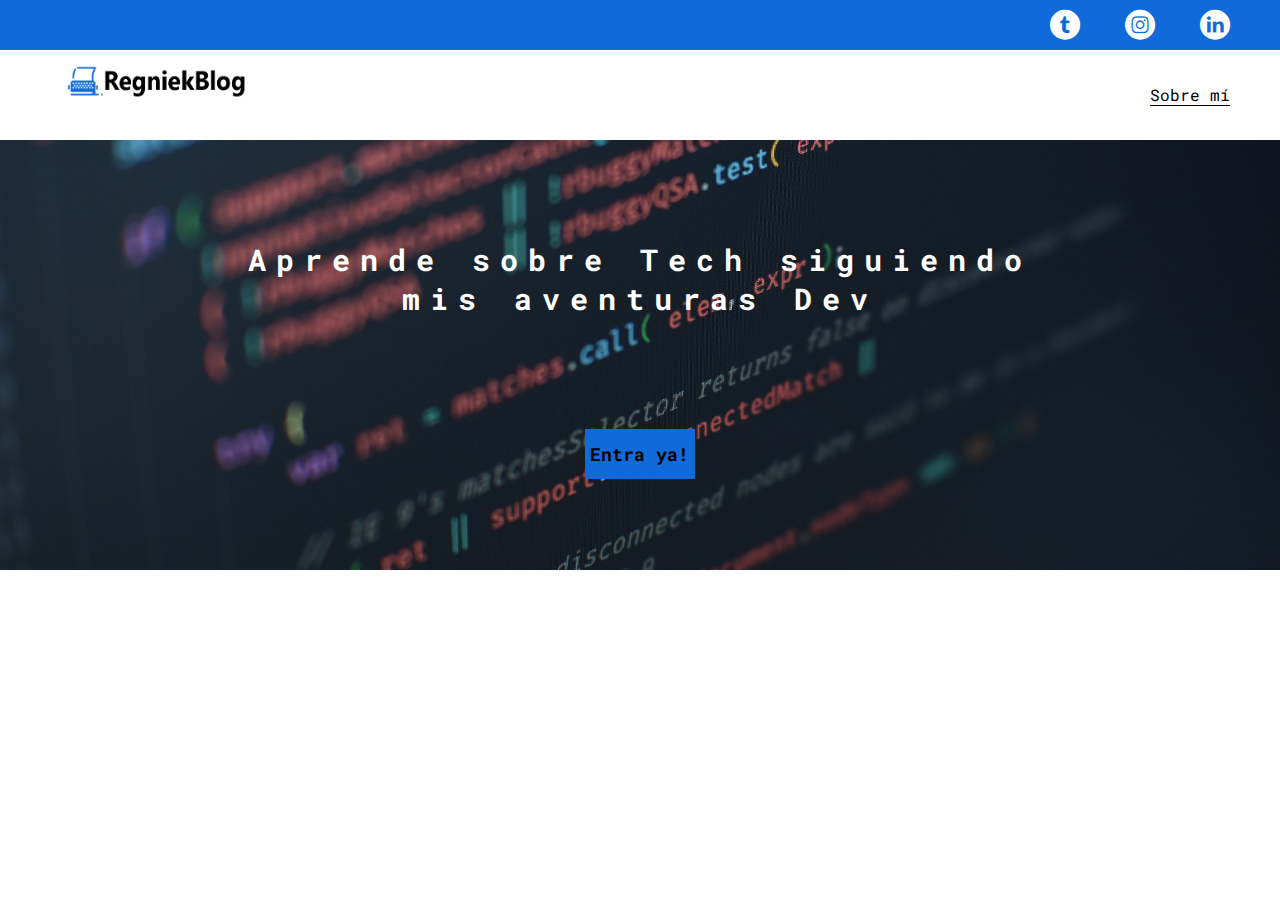
<file: index.html>
<!DOCTYPE html>
<html lang="en">
<head>
    <meta charset="UTF-8">
    <meta name="viewport" content="width=device-width, initial-scale=1.0">
    <meta http-equiv="X-UA-Compatible" content="ie=edge">
    <title>Regniek Blog</title>
    <link rel="stylesheet" href="css/main.css">
    <link rel="stylesheet" href="css/font/flaticon.css">
    <link rel="stylesheet" href="css/media-queries.css">
</head>
<body>
    <header>
        <section class="header-icons-container">
            <div class="icons">
                <a href="https://twitter.com/JuanRegniek" target="_blank"><span class="flaticon-002-twitter"></span></a>
                <a href="https://www.instagram.com/juanregniek" target="_blank"><span class="flaticon-011-instagram"></span></a>
                <a href="https://www.linkedin.com/in/juan-camilo-espitia-camacho-18a301127/" target="_blank"><span class="flaticon-010-linkedin"></span></a>
            </div>
        </section>
        <nav>
            <section class="nav-logo-container">
                <a href="index.html"><img src="assets/img/Logo-negro.png" alt="Logo de mi blog" > </a>
            </section>
            <section class="profile-link">
                <a href="perfil.html">Sobre mí</a>
            </section>
        </nav>
    </header>
    <main class="home-main">
        <section>
            <h1 class="home-main-text">Aprende sobre Tech siguiendo <br> mis aventuras Dev</h1>
            <a class="home-main-button" href="blogs.html">Entra ya!</a>
        </section>
    </main>
</body>
</html>
</file>
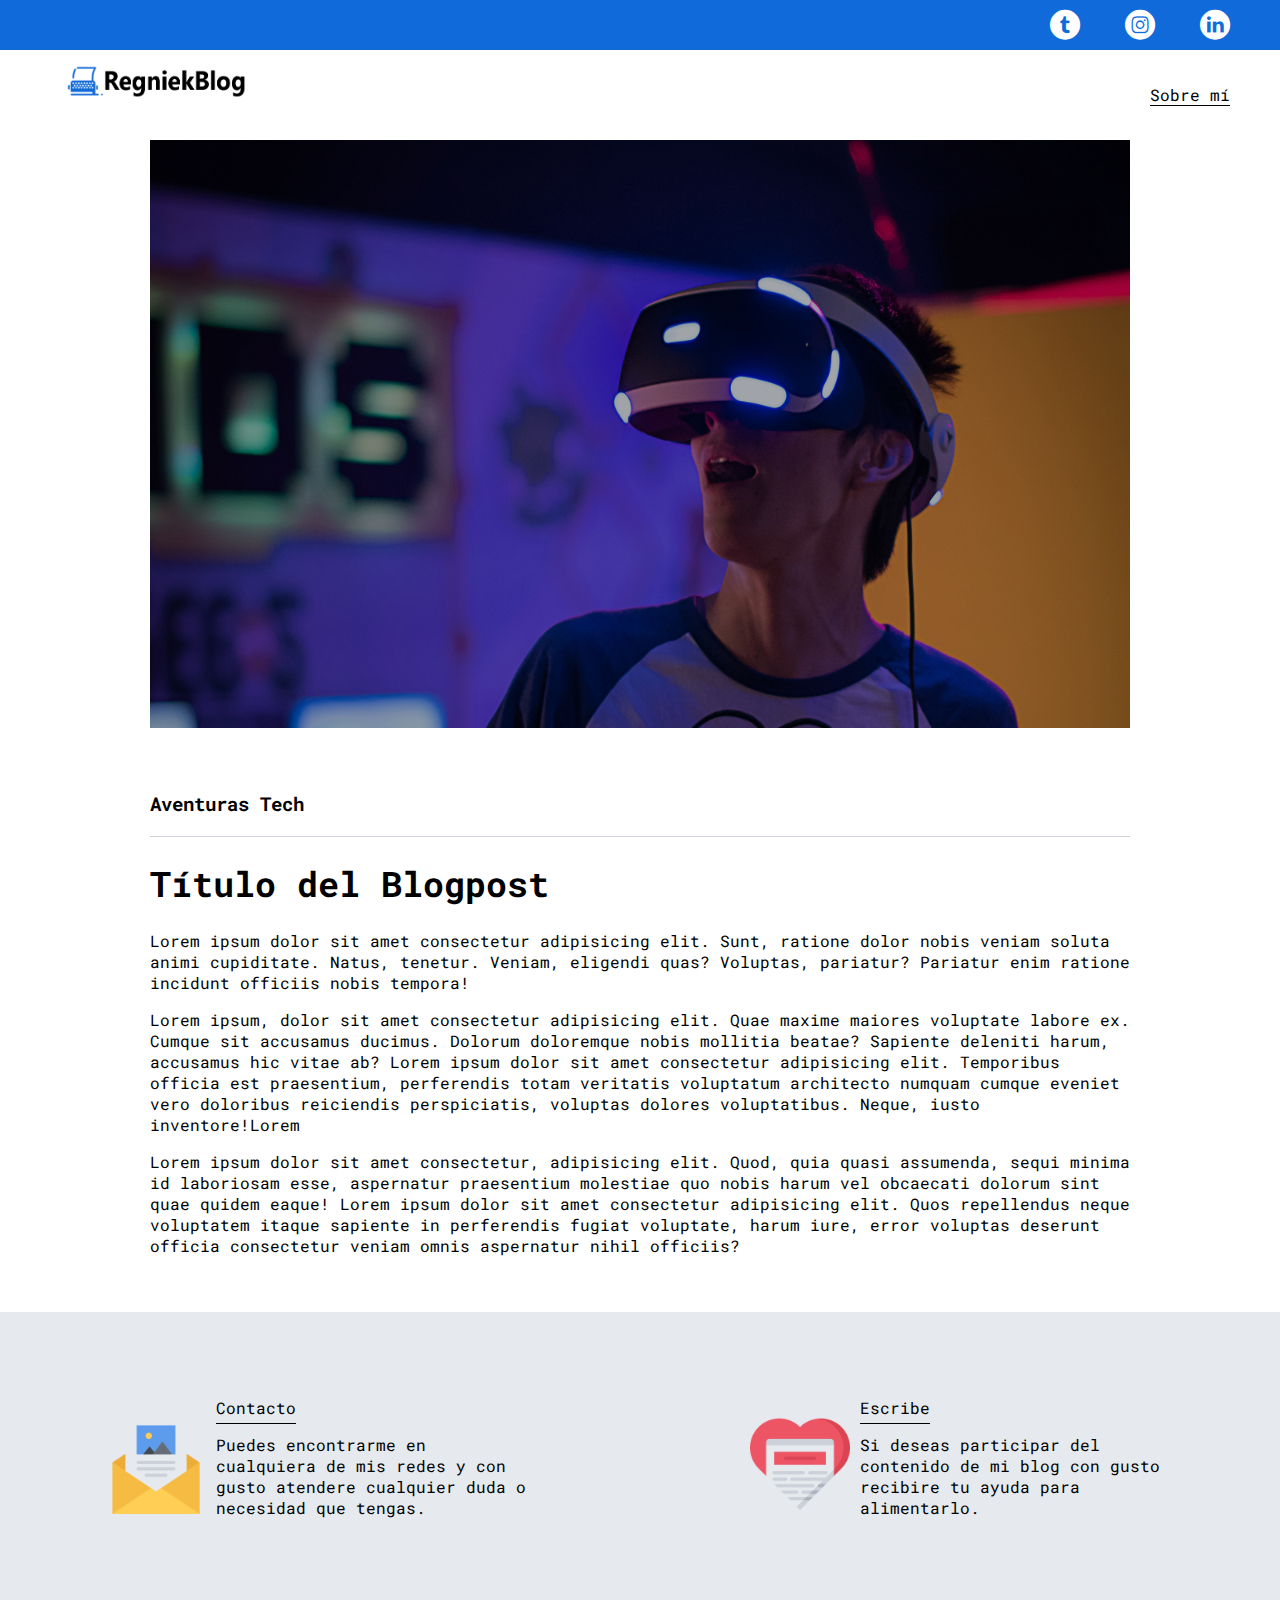
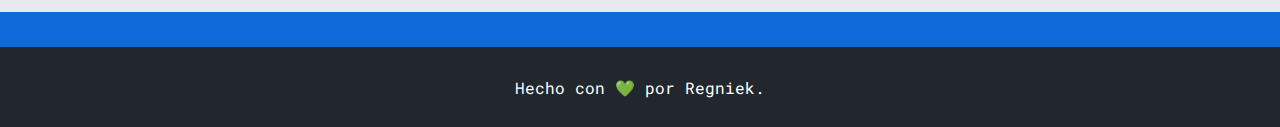
<file: blog.html>
<!DOCTYPE html>
<html lang="en">
<head>
    <meta charset="UTF-8">
    <meta name="viewport" content="width=device-width, initial-scale=1.0">
    <meta http-equiv="X-UA-Compatible" content="ie=edge">
    <title>Regniek Blog</title>
    <link rel="stylesheet" href="css/main.css">
    <link rel="stylesheet" href="css/font/flaticon.css">
    <link rel="stylesheet" href="css/media-queries.css">
</head>
<body>
    <header>
        <section class="header-icons-container">
            <div class="icons">
                <a href="https://twitter.com/JuanRegniek" target="_blank"><span class="flaticon-002-twitter"></span></a>
                <a href="https://www.instagram.com/juanregniek" target="_blank"><span class="flaticon-011-instagram"></span></a>
                <a href="https://www.linkedin.com/in/juan-camilo-espitia-camacho-18a301127/ target="_blank""><span class="flaticon-010-linkedin"></span></a>
            </div>
        </section>
        <nav>
            <section class="nav-logo-container">
                <a href="index.html"><img src="assets/img/Logo-negro.png" alt="Logo de mi blog" > </a>
            </section>
            <section class="profile-link">
                <a href="perfil.html">Sobre mí</a>
            </section>
        </nav>
    </header>
    <main>
        <section class="grid-container blogpost-img-container">
            <img src="assets/img/post-1.png" alt="">
        </section>
        <section class="blogpost-main-container">
            <div class="grid-container">
                <h3>Aventuras Tech</h3>
                <article>
                    <h1>Título del Blogpost</h1>
                    <p>Lorem ipsum dolor sit amet consectetur adipisicing elit. Sunt, ratione dolor nobis veniam soluta animi cupiditate. Natus, tenetur. Veniam, eligendi quas? Voluptas, pariatur? Pariatur enim ratione incidunt officiis nobis tempora!</p>
                    <p>Lorem ipsum, dolor sit amet consectetur adipisicing elit. Quae maxime maiores voluptate labore ex. Cumque sit accusamus ducimus. Dolorum doloremque nobis mollitia beatae? Sapiente deleniti harum, accusamus hic vitae ab? Lorem ipsum dolor sit amet consectetur adipisicing elit. Temporibus officia est praesentium, perferendis totam veritatis voluptatum architecto numquam cumque eveniet vero doloribus reiciendis perspiciatis, voluptas dolores voluptatibus. Neque, iusto inventore!Lorem</p>
                    <p>Lorem ipsum dolor sit amet consectetur, adipisicing elit. Quod, quia quasi assumenda, sequi minima id laboriosam esse, aspernatur praesentium molestiae quo nobis harum vel obcaecati dolorum sint quae quidem eaque! Lorem ipsum dolor sit amet consectetur adipisicing elit. Quos repellendus neque voluptatem itaque sapiente in perferendis fugiat voluptate, harum iure, error voluptas deserunt officia consectetur veniam omnis aspernatur nihil officiis?</p>
                </article>
            </div>
        </section>
        <section class="contact-main-container">
            <div>
                <img src="assets/img/013-newsletter.png" alt="">
                <div class="contact-left">
                    <a href="/">Contacto</a>
                    <p>Puedes encontrarme en cualquiera de mis redes y con gusto atendere cualquier duda o necesidad que tengas.</p>
                </div>
            </div>
            <div>
                <img src="assets/img/006-like.png" alt="">
                <div class="contact-right">
                    <a href="/">Escribe</a>
                    <p>Si deseas participar del contenido de mi blog con gusto recibire tu ayuda para alimentarlo.</p>
                </div>
            </div>
        </section>
    </main>
    <footer>
        <p>Hecho con 💚 por <a class="footer__firma" href="https://www.regniek.dev/">Regniek.</p>
    </footer>
</body>
</html>
</file>
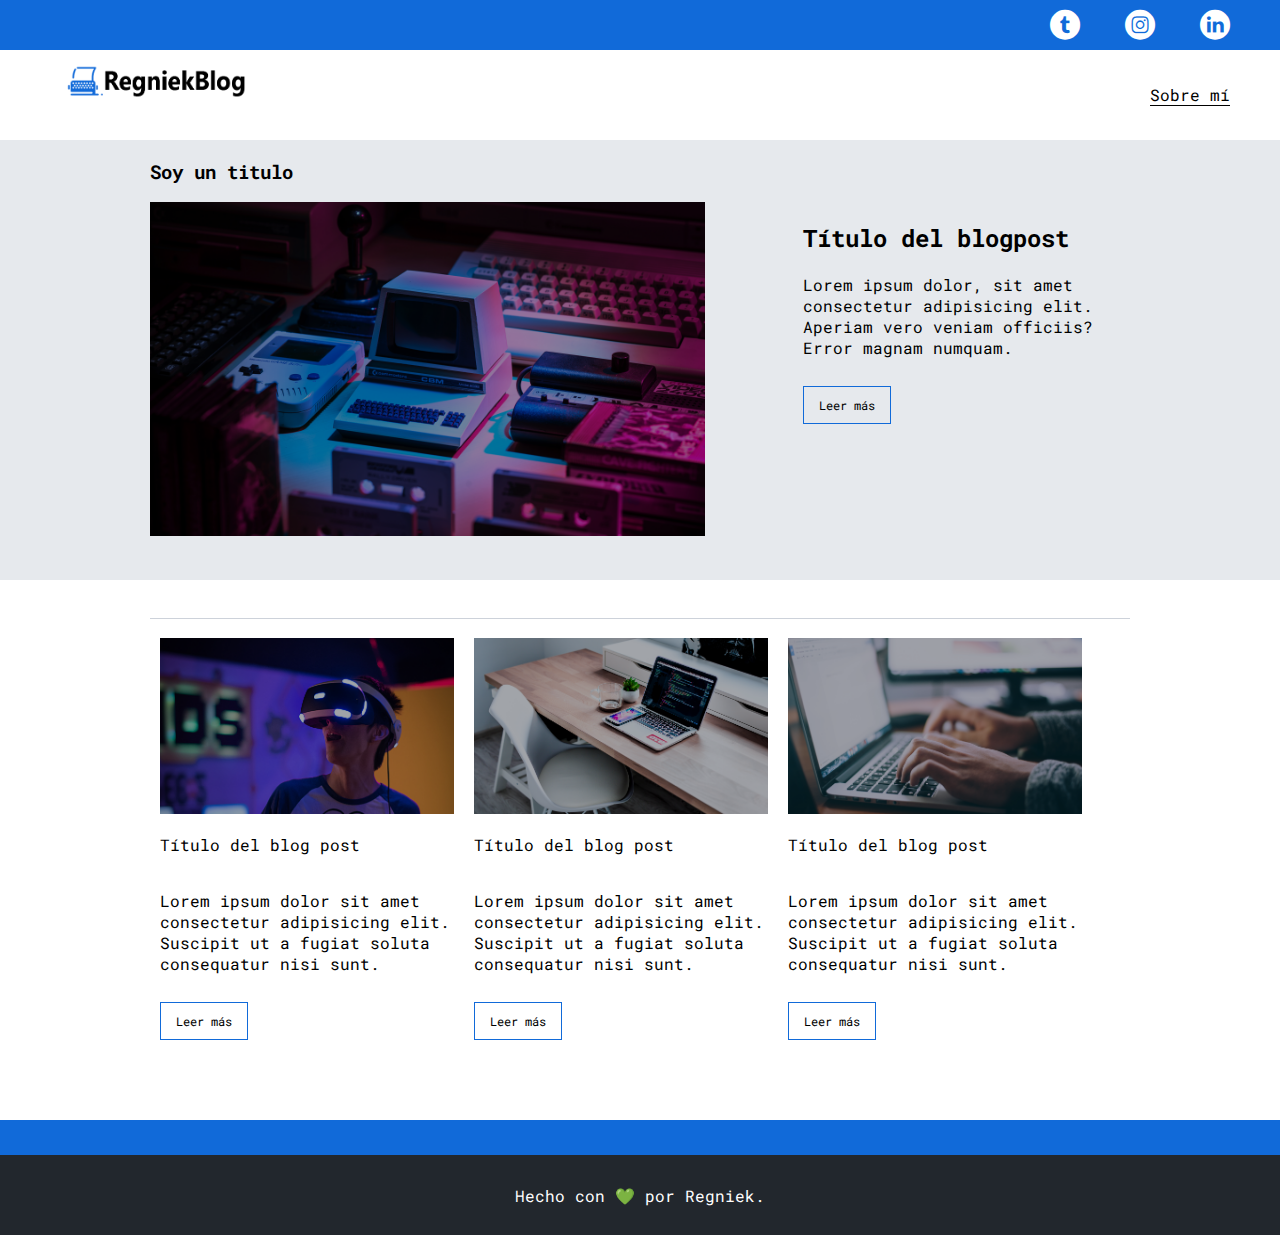
<file: blogs.html>
<!DOCTYPE html>
<html lang="en">
<head>
    <meta charset="UTF-8">
    <meta name="viewport" content="width=device-width, initial-scale=1.0">
    <meta http-equiv="X-UA-Compatible" content="ie=edge">
    <title>Regniek Blog</title>
    <link rel="stylesheet" href="css/main.css">
    <link rel="stylesheet" href="css/font/flaticon.css">
    <link rel="stylesheet" href="css/media-queries.css">
</head>
<body>
    <header>
        <section class="header-icons-container">
            <div class="icons">
                <a href="https://twitter.com/JuanRegniek" target="_blank"><span class="flaticon-002-twitter"></span></a>
                <a href="https://www.instagram.com/juanregniek" target="_blank"><span class="flaticon-011-instagram"></span></a>
                <a href="https://www.linkedin.com/in/juan-camilo-espitia-camacho-18a301127/" target="_blank"><span class="flaticon-010-linkedin"></span></a>
            </div>
        </section>
        <nav>
            <section class="nav-logo-container">
                <a href="index.html"><img src="assets/img/Logo-negro.png" alt="Logo de mi blog" > </a>
            </section>
            <section class="profile-link">
                <a href="perfil.html">Sobre mí</a>
            </section>
        </nav>
    </header>
    <main class="blogs-main">
        <section class="blogs-news-container">
            <div class="grid-container blogs-main-new">
                <h3>Soy un titulo</h3>
                <div class="blogs-news-img-container">
                    <img src="assets/img/main-news-img.png" alt="">
                </div>
                <div class="blogs-news-info-container">
                    <h2>Título del blogpost</h2>
                    <p>Lorem ipsum dolor, sit amet consectetur adipisicing elit. Aperiam vero veniam officiis? Error magnam numquam.</p>
                    <a href="blog.html" class="blogs-button">Leer más</a>
                </div>
            </div>
        </section>
        <section class="blogs-posts-container">
            <div class="grid-container">
                <h3></h3>
                <article class="post-container">
                    <img src="assets/img/post-1.png" alt="">
                    <p>Título del blog post</p>
                    <p>Lorem ipsum dolor sit amet consectetur adipisicing elit. Suscipit ut a fugiat soluta consequatur nisi sunt.</p>
                    <a href="blog.html" class="blogs-button">Leer más</a>
                </article>
                <article class="post-container">
                    <img src="assets/img/post-2.png" alt="">
                    <p>Título del blog post</p>
                    <p>Lorem ipsum dolor sit amet consectetur adipisicing elit. Suscipit ut a fugiat soluta consequatur nisi sunt.</p>
                    <a href="blog.html" class="blogs-button">Leer más</a>
                </article>
                <article class="post-container">
                    <img src="assets/img/post-3.png" alt="">
                    <p>Título del blog post</p>
                    <p>Lorem ipsum dolor sit amet consectetur adipisicing elit. Suscipit ut a fugiat soluta consequatur nisi sunt.</p>
                    <a href="blog.html" class="blogs-button">Leer más</a>
                </article>
            </div>
        </section>
    </main>
    <footer>
        <p>Hecho con 💚 por <a class="footer__firma" href="https://www.regniek.dev/">Regniek.</a></p>
    </footer>
</body>
</html>
</file>
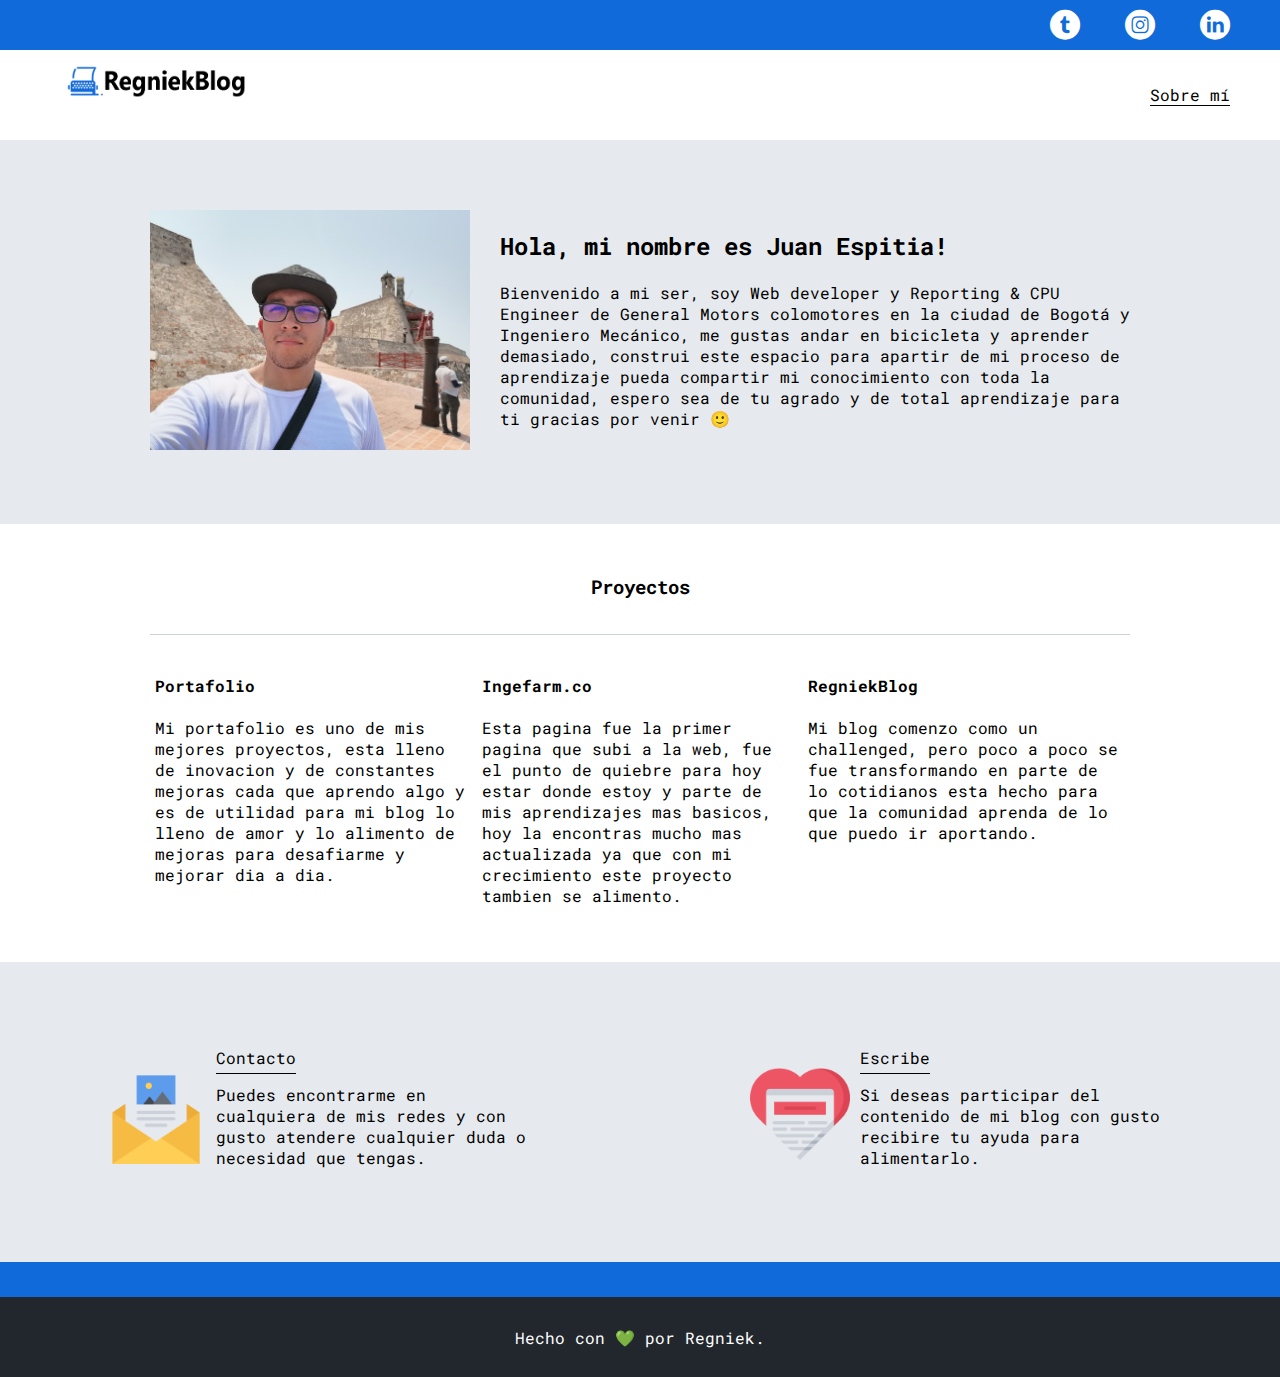
<file: perfil.html>
<!DOCTYPE html>
<html lang="en">
<head>
    <meta charset="UTF-8">
    <meta name="viewport" content="width=device-width, initial-scale=1.0">
    <meta http-equiv="X-UA-Compatible" content="ie=edge">
    <title>Regniek Blog</title>
    <link rel="stylesheet" href="css/main.css">
    <link rel="stylesheet" href="css/font/flaticon.css">
    <link rel="stylesheet" href="css/media-queries.css">
</head>
<body>
    <header>
        <section class="header-icons-container">
            <div class="icons">
                <a href="https://twitter.com/JuanRegniek" target="_blank"><span class="flaticon-002-twitter"></span></a>
                <a href="https://www.instagram.com/juanregniek" target="_blank"><span class="flaticon-011-instagram"></span></a>
                <a href="https://www.linkedin.com/in/juan-camilo-espitia-camacho-18a301127/" target="_blank"><span class="flaticon-010-linkedin"></span></a>
            </div>
        </section>
        <nav>
            <section class="nav-logo-container">
                <a href="index.html"><img src="assets/img/Logo-negro.png" alt="Logo de mi blog" > </a>
            </section>
            <section class="profile-link">
                <a href="perfil.html">Sobre mí</a>
            </section>
        </nav>
    </header>
    <main>
        <section class="profile-main-container">
            <div class="grid-container profile-container">
                <div>
                    <img src="assets/img/profile-pic.jpg" alt="">
                </div>
                <div>
                    <h2>Hola, mi nombre es Juan Espitia!</h2>
                    <p>Bienvenido a mi ser, soy Web developer y Reporting & CPU Engineer de General Motors colomotores en la ciudad de Bogotá y Ingeniero Mecánico, me gustas andar en bicicleta y aprender demasiado, construi este espacio para apartir de mi proceso de aprendizaje pueda compartir mi conocimiento con toda la comunidad, espero sea de tu agrado y de total aprendizaje para ti gracias por venir 🙂 </p>
                </div>
            </div>
        </section>
        <section class="profile-main-proyects">
            <div class="grid-container">
                <h3>Proyectos</h3>
                <div class="proyects-main-container">
                    <article class="proyect-container">
                        <h4>Portafolio</h4>
                        <p>Mi portafolio es uno de mis mejores proyectos, esta lleno de inovacion y de constantes mejoras cada que aprendo algo y es de utilidad para mi blog lo lleno de amor y lo alimento de mejoras para desafiarme y mejorar dia a dia.</p>
                    </article>
                    <article class="proyect-container">
                        <h4>Ingefarm.co</h4>
                        <p>Esta pagina fue la primer pagina que subi a la web, fue el punto de quiebre para hoy estar donde estoy y parte de mis aprendizajes mas basicos, hoy la encontras mucho mas actualizada ya que con mi crecimiento este proyecto tambien se alimento.</p>
                    </article>
                    <article class="proyect-container">
                        <h4>RegniekBlog</h4>
                        <p>Mi blog comenzo como un challenged, pero poco a poco se fue transformando en parte de lo cotidianos esta hecho para que la comunidad aprenda de lo que puedo ir aportando.</p>
                    </article>
                </div>
            </div>
        </section>

        <section class="contact-main-container">
            <div>
                <img src="assets/img/013-newsletter.png" alt="">
                <div class="contact-left">
                    <a href="/">Contacto</a>
                    <p>Puedes encontrarme en cualquiera de mis redes y con gusto atendere cualquier duda o necesidad que tengas.</p>
                </div>
            </div>
            <div>
                <img src="assets/img/006-like.png" alt="">
                <div class="contact-right">
                    <a href="/">Escribe</a>
                    <p>Si deseas participar del contenido de mi blog con gusto recibire tu ayuda para alimentarlo.</p>
                </div>
            </div>
        </section>
    </main>
    <footer>
        <p>Hecho con 💚 por <a class="footer__firma" href="https://www.regniek.dev/">Regniek.</a></p>
    </footer>
</body>
</html>
</file>
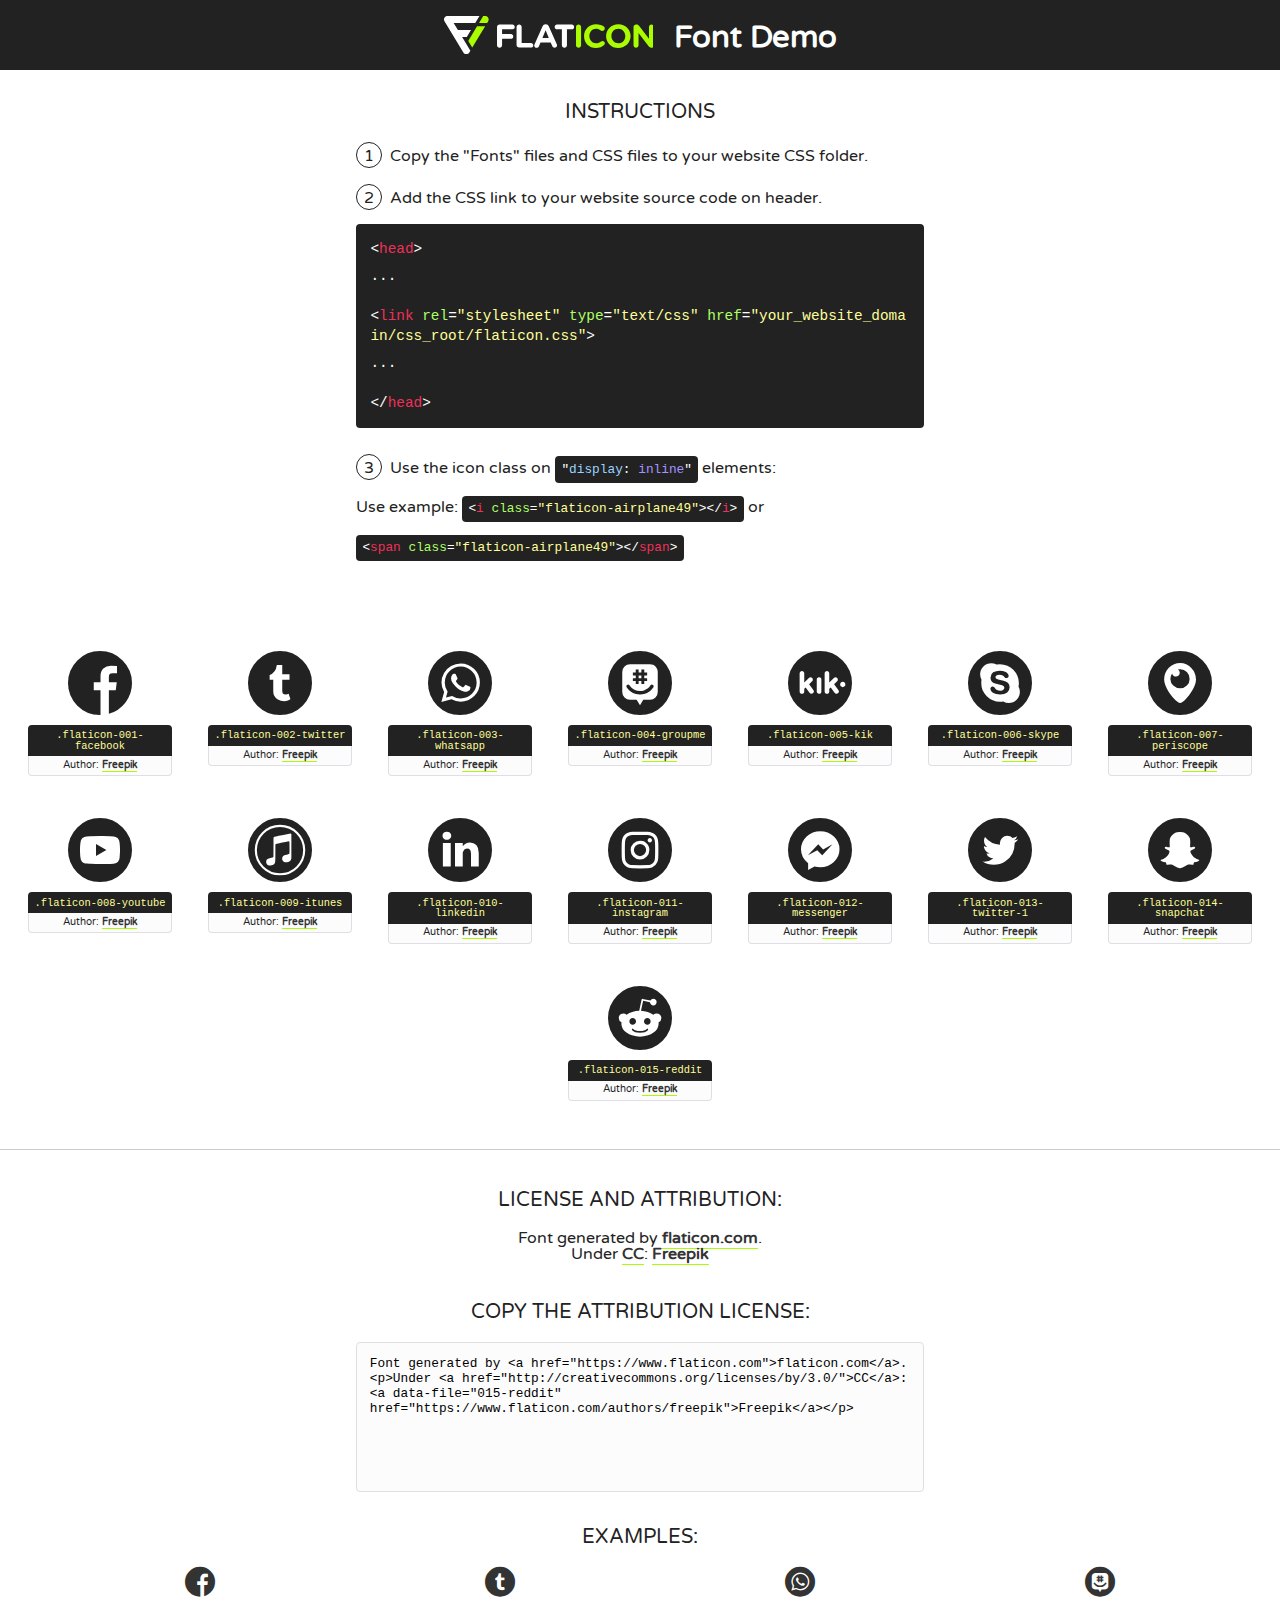
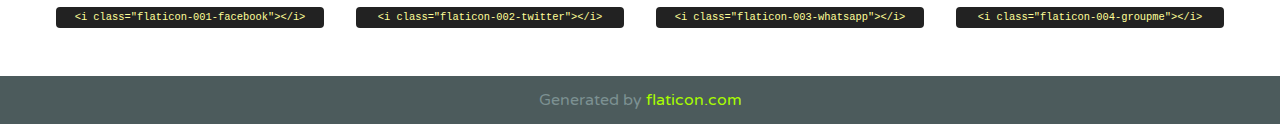
<file: css/font/flaticon.html>
<!DOCTYPE html>
<!--
  Flaticon icon font: Flaticon
  Creation date: 20/12/2018 09:27
-->
<html>
<!DOCTYPE html>
<html>

<head>
    <title>Flaticon WebFont</title>
    <link href="http://fonts.googleapis.com/css?family=Varela+Round" rel="stylesheet" type="text/css" />
    <link rel="stylesheet" type="text/css" href="flaticon.css">
    <meta charset="UTF-8">
    <style>
    html, body, div, span, applet, object, iframe,
    h1, h2, h3, h4, h5, h6, p, blockquote, pre,
    a, abbr, acronym, address, big, cite, code,
    del, dfn, em, img, ins, kbd, q, s, samp,
    small, strike, strong, sub, sup, tt, var,
    b, u, i, center,
    dl, dt, dd, ol, ul, li,
    fieldset, form, label, legend,
    table, caption, tbody, tfoot, thead, tr, th, td,
    article, aside, canvas, details, embed, 
    figure, figcaption, footer, header, hgroup, 
    menu, nav, output, ruby, section, summary,
    time, mark, audio, video {
        margin: 0;
        padding: 0;
        border: 0;
        font-size: 100%;
        font: inherit;
        vertical-align: baseline;
    }
    /* HTML5 display-role reset for older browsers */
    article, aside, details, figcaption, figure, 
    footer, header, hgroup, menu, nav, section {
        display: block;
    }
    body {
        line-height: 1;
    }
    ol, ul {
        list-style: none;
    }
    blockquote, q {
        quotes: none;
    }
    blockquote:before, blockquote:after,
    q:before, q:after {
        content: '';
        content: none;
    }
    table {
        border-collapse: collapse;
        border-spacing: 0;
    }
    body {
        font-family: 'Varela Round', Helvetica, Arial, sans-serif;
        font-size: 16px;
        color: #222;
    }
    a {
        color: #333;
        border-bottom: 1px solid #a9fd00;
        font-weight: bold;
        text-decoration: none;
    }
    * {
        -moz-box-sizing: border-box;
        -webkit-box-sizing: border-box;
        box-sizing: border-box;
        margin: 0;
        padding: 0;
    }
    [class^="flaticon-"]:before, [class*=" flaticon-"]:before, [class^="flaticon-"]:after, [class*=" flaticon-"]:after {
        font-family: Flaticon;
        font-size: 30px;
        font-style: normal;
        margin-left: 20px;
        color: #333;
    }
    .wrapper {
        max-width: 600px;
        margin: auto;
        padding: 0 1em;
    }
    .title {
        font-size: 1.25em;
        text-align: center;
        margin-bottom: 1em;
        text-transform: uppercase;
    }
    header {
        text-align: center;
        background-color: #222;
        color: #fff;
        padding: 1em;
    }
    header .logo {
        width: 210px;
        height: 38px;
        display: inline-block;
        vertical-align: middle;
        margin-right: 1em;
        border: none;
    }
    header strong {
        font-size: 1.95em;
        font-weight: bold;
        vertical-align: middle;
        margin-top: 5px;
        display: inline-block;
    }
    .demo {
        margin: 2em auto;
        line-height: 1.25em;
    }
    .demo ul li {
        margin-bottom: 1em;
    }
    .demo ul li .num {
        color: #222;
        border-radius: 20px;
        display: inline-block;
        width: 26px;
        padding: 3px;
        height: 26px;
        text-align: center;
        margin-right: 0.5em;
        border: 1px solid #222;
    }
    .demo ul li code {
        background-color: #222;
        border-radius: 4px;
        padding: 0.25em 0.5em;
        display: inline-block;
        color: #fff;
        font-family: Consolas,Monaco,Lucida Console,Liberation Mono,DejaVu Sans Mono,Bitstream Vera Sans Mono,Courier New, monospace;
        font-weight: lighter;
        margin-top: 1em;
        font-size: 0.8em;
        word-break: break-all;
    }
    .demo ul li code.big {
        padding: 1em;
        font-size: 0.9em;
    }
    .demo ul li code .red {
        color: #EF3159;
    }
    .demo ul li code .green {
        color: #ACFF65;
    }
    .demo ul li code .yellow {
        color: #FFFF99;
    }
    .demo ul li code .blue {
        color: #99D3FF;
    }
    .demo ul li code .purple {
        color: #A295FF;
    }
    .demo ul li code .dots {
        margin-top: 0.5em;
        display: block;
    }
    #glyphs {
        border-bottom: 1px solid #ccc;
        padding: 2em 0;
        text-align: center;
    }
    .glyph {
        display: inline-block;
        width: 9em;
        margin: 1em;
        text-align: center;
        vertical-align: top;
        background: #FFF;
    }
    .glyph .glyph-icon {
        padding: 10px;
        display: block;
        font-family:"Flaticon";
        font-size: 64px;
        line-height: 1;
    }
    .glyph .glyph-icon:before {
        font-size: 64px;
        color: #222;
        margin-left: 0;
    }
    .class-name {
        font-size: 0.65em;
        background-color: #222;
        color: #fff;
        border-radius: 4px 4px 0 0;
        padding: 0.5em;
        color: #FFFF99;
        font-family: Consolas,Monaco,Lucida Console,Liberation Mono,DejaVu Sans Mono,Bitstream Vera Sans Mono,Courier New, monospace;
    }
    .author-name {
        font-size: 0.6em;
        background-color: #fcfcfd;
        border: 1px solid #DEDEE4;
        border-top: 0;
        border-radius: 0 0 4px 4px;
        padding: 0.5em;
    }
    .class-name:last-child {
        font-size: 10px;
        color:#888;
    }
    .class-name:last-child a {
        font-size: 10px;
        color:#555;
    }
    .class-name:last-child a:hover {
        color:#a9fd00;
    }
    .glyph > input {
        display: block;
        width: 100px;
        margin: 5px auto;
        text-align: center;
        font-size: 12px;
        cursor: text;
    }
    .glyph > input.icon-input {
        font-family:"Flaticon";
        font-size: 16px;
        margin-bottom: 10px;
    }
    .attribution .title {
        margin-top: 2em;
    }
    .attribution textarea {
        background-color: #fcfcfd;
        padding: 1em;
        border: none;
        box-shadow: none;
        border: 1px solid #DEDEE4;
        border-radius: 4px;
        resize: none;
        width: 100%;
        height: 150px;
        font-size: 0.8em;
        font-family: Consolas,Monaco,Lucida Console,Liberation Mono,DejaVu Sans Mono,Bitstream Vera Sans Mono,Courier New, monospace;
        -webkit-appearance: none;
    }
    .iconsuse {
        margin: 2em auto;
        text-align: center;
        max-width: 1200px;
    }
    .iconsuse:after {
        content: '';
        display: table;
        clear: both;
    }
    .iconsuse .image {
        float: left;
        width: 25%;
        padding: 0 1em;
    }
    .iconsuse .image p {
        margin-bottom: 1em;
    }
    .iconsuse .image span {
        display: block;
        font-size: 0.65em;
        background-color: #222;
        color: #fff;
        border-radius: 4px;
        padding: 0.5em;
        color: #FFFF99;
        margin-top: 1em;
        font-family: Consolas,Monaco,Lucida Console,Liberation Mono,DejaVu Sans Mono,Bitstream Vera Sans Mono,Courier New, monospace;
    }
    #footer {
        text-align: center;
        background-color: #4C5B5C;
        color: #7c9192;
        padding: 1em;
    }
    #footer a {
        border: none;
        color: #a9fd00;
        font-weight: normal;
    }
    @media (max-width: 960px) {
        .iconsuse .image {
            width: 50%;
        }
    }
    @media (max-width: 560px) {
        .iconsuse .image {
            width: 100%;
        }
    }
    </style>
</head>

<body class="characters-off">

    <header>
        <a href="https://www.flaticon.com" target="_blank" class="logo">
            <svg version="1.1" xmlns="http://www.w3.org/2000/svg" xmlns:xlink="http://www.w3.org/1999/xlink" xmlns:a="http://ns.adobe.com/AdobeSVGViewerExtensions/3.0/" viewBox="0 0 560.875 102.036" enable-background="new 0 0 560.875 102.036" xml:space="preserve">
                <defs>
                </defs>
                <g>
                    <g class="letters">
                        <path fill="#ffffff" d="M141.596,29.675c0-3.777,2.985-6.767,6.764-6.767h34.438c3.426,0,6.15,2.728,6.15,6.15
                        c0,3.43-2.724,6.149-6.15,6.149h-27.674v13.091h23.719c3.429,0,6.151,2.724,6.151,6.15c0,3.43-2.723,6.149-6.151,6.149h-23.719
                        v17.574c0,3.773-2.986,6.761-6.764,6.761c-3.779,0-6.764-2.989-6.764-6.761V29.675z"></path>
                        <path fill="#ffffff" d="M193.844,29.149c0-3.781,2.985-6.767,6.764-6.767c3.776,0,6.763,2.985,6.763,6.767v42.957h25.039
                        c3.426,0,6.149,2.726,6.149,6.153c0,3.425-2.723,6.15-6.149,6.15h-31.802c-3.779,0-6.764-2.986-6.764-6.768V29.149z"></path>
                        <path fill="#ffffff" d="M241.891,75.71l21.438-48.407c1.492-3.341,4.215-5.357,7.906-5.357h0.792
                        c3.686,0,6.323,2.017,7.815,5.357l21.439,48.407c0.436,0.967,0.701,1.845,0.701,2.723c0,3.602-2.809,6.501-6.414,6.501
                        c-3.161,0-5.269-1.845-6.499-4.655l-4.132-9.661h-27.059l-4.301,10.102c-1.144,2.631-3.426,4.214-6.237,4.214
                        c-3.517,0-6.24-2.81-6.24-6.325C241.1,77.64,241.451,76.677,241.891,75.71z M279.932,58.666l-8.521-20.297l-8.526,20.297H279.932
                        z"></path>
                        <path fill="#ffffff" d="M314.864,35.387H301.86c-3.429,0-6.239-2.813-6.239-6.238c0-3.429,2.811-6.24,6.239-6.24h39.533
                        c3.426,0,6.237,2.811,6.237,6.24c0,3.425-2.811,6.238-6.237,6.238h-13.001v42.785c0,3.773-2.99,6.761-6.764,6.761
                        c-3.779,0-6.764-2.989-6.764-6.761V35.387z"></path>
                        <path fill="#A9FD00" d="M352.615,29.149c0-3.781,2.985-6.767,6.767-6.767c3.774,0,6.761,2.985,6.761,6.767v49.024
                        c0,3.773-2.987,6.761-6.761,6.761c-3.781,0-6.767-2.989-6.767-6.761V29.149z"></path>
                        <path fill="#A9FD00" d="M374.132,53.836v-0.179c0-17.481,13.178-31.801,32.065-31.801c9.22,0,15.459,2.458,20.557,6.238
                        c1.402,1.054,2.637,2.985,2.637,5.357c0,3.692-2.985,6.59-6.681,6.59c-1.845,0-3.071-0.702-4.044-1.319
                        c-3.776-2.813-7.729-4.393-12.562-4.393c-10.364,0-17.831,8.611-17.831,19.154v0.173c0,10.542,7.291,19.329,17.831,19.329
                        c5.715,0,9.492-1.756,13.359-4.834c1.049-0.874,2.458-1.491,4.039-1.491c3.429,0,6.325,2.813,6.325,6.236
                        c0,2.106-1.056,3.78-2.282,4.834c-5.539,4.834-12.036,7.733-21.878,7.733C387.572,85.464,374.132,71.493,374.132,53.836z"></path>
                        <path fill="#A9FD00" d="M433.009,53.836v-0.179c0-17.481,13.79-31.801,32.766-31.801c18.981,0,32.592,14.143,32.592,31.628v0.173
                        c0,17.483-13.785,31.807-32.769,31.807C446.625,85.464,433.009,71.32,433.009,53.836z M484.224,53.836v-0.179
                        c0-10.539-7.725-19.326-18.626-19.326c-10.893,0-18.449,8.611-18.449,19.154v0.173c0,10.542,7.73,19.329,18.626,19.329
                        C476.676,72.986,484.224,64.378,484.224,53.836z"></path>
                        <path fill="#A9FD00" d="M506.233,29.321c0-3.774,2.99-6.763,6.767-6.763h1.401c3.252,0,5.183,1.583,7.029,3.953l26.093,34.265
                        V29.059c0-3.692,2.99-6.677,6.681-6.677c3.683,0,6.671,2.985,6.671,6.677v48.934c0,3.78-2.987,6.765-6.764,6.765h-0.436
                        c-3.257,0-5.188-1.581-7.034-3.953l-27.056-35.492v32.944c0,3.687-2.985,6.676-6.678,6.676c-3.683,0-6.673-2.989-6.673-6.676
                        V29.321z"></path>
                    </g>
                    <g class="insignia">
                        <path fill="#ffffff" d="M48.372,56.137h12.517l11.156-18.537H37.186L25.688,18.539h57.825L94.668,0H9.271
                        C5.925,0,2.842,1.801,1.198,4.716c-1.644,2.907-1.593,6.482,0.134,9.343l50.38,83.501c1.678,2.781,4.689,4.476,7.938,4.476
                        c3.246,0,6.257-1.695,7.935-4.476l2.898-4.804L48.372,56.137z"></path>
                        <g class="i">
                            <path fill="#A9FD00" d="M93.575,18.539h0.031v0.004l21.652,0.004l2.705-4.488c1.727-2.861,1.778-6.436,0.133-9.343
                            C116.454,1.801,113.371,0,110.026,0h-5.294L93.575,18.539z"></path>
                            <polygon fill="#A9FD00" points="88.291,27.356 64.725,66.486 75.519,84.404 109.942,27.356"></polygon>
                        </g>
                    </g>
                </g>
            </svg>
        </a>
        <strong>Font Demo</strong>
    </header>


    <section class="demo wrapper">

        <p class="title">Instructions</p>

        <ul>
            <li>
                <span class="num">1</span>Copy the "Fonts" files and CSS files to your website CSS folder.
            </li>
            <li>
                <span class="num">2</span>Add the CSS link to your website source code on header.
                <code class="big">
                    &lt;<span class="red">head</span>&gt;
                    <br/><span class="dots">...</span>
                    <br/>&lt;<span class="red">link</span> <span class="green">rel</span>=<span class="yellow">"stylesheet"</span> <span class="green">type</span>=<span class="yellow">"text/css"</span> <span class="green">href</span>=<span class="yellow">"your_website_domain/css_root/flaticon.css"</span>&gt;
                    <br/><span class="dots">...</span>
                    <br/>&lt;/<span class="red">head</span>&gt;
                </code>
            </li>

            <li>
                <p>
                    <span class="num">3</span>Use the icon class on <code>"<span class="blue">display</span>:<span class="purple"> inline</span>"</code> elements:
                    <br />
                    Use example: <code>&lt;<span class="red">i</span> <span class="green">class</span>=<span class="yellow">&quot;flaticon-airplane49&quot;</span>&gt;&lt;/<span class="red">i</span>&gt;</code> or <code>&lt;<span class="red">span</span> <span class="green">class</span>=<span class="yellow">&quot;flaticon-airplane49&quot;</span>&gt;&lt;/<span class="red">span</span>&gt;</code>
            </li>
        </ul>

    </section>




   <section id="glyphs">          
    
      
        <div class="glyph"><div class="glyph-icon flaticon-001-facebook"></div>
            <div class="class-name">.flaticon-001-facebook</div>
            <div class="author-name">Author: <a data-file="001-facebook" href="https://www.flaticon.com/authors/freepik">Freepik</a> </div> 
        </div>        
        
        <div class="glyph"><div class="glyph-icon flaticon-002-twitter"></div>
            <div class="class-name">.flaticon-002-twitter</div>
            <div class="author-name">Author: <a data-file="002-twitter" href="https://www.flaticon.com/authors/freepik">Freepik</a> </div> 
        </div>        
        
        <div class="glyph"><div class="glyph-icon flaticon-003-whatsapp"></div>
            <div class="class-name">.flaticon-003-whatsapp</div>
            <div class="author-name">Author: <a data-file="003-whatsapp" href="https://www.flaticon.com/authors/freepik">Freepik</a> </div> 
        </div>        
        
        <div class="glyph"><div class="glyph-icon flaticon-004-groupme"></div>
            <div class="class-name">.flaticon-004-groupme</div>
            <div class="author-name">Author: <a data-file="004-groupme" href="https://www.flaticon.com/authors/freepik">Freepik</a> </div> 
        </div>        
        
        <div class="glyph"><div class="glyph-icon flaticon-005-kik"></div>
            <div class="class-name">.flaticon-005-kik</div>
            <div class="author-name">Author: <a data-file="005-kik" href="https://www.flaticon.com/authors/freepik">Freepik</a> </div> 
        </div>        
        
        <div class="glyph"><div class="glyph-icon flaticon-006-skype"></div>
            <div class="class-name">.flaticon-006-skype</div>
            <div class="author-name">Author: <a data-file="006-skype" href="https://www.flaticon.com/authors/freepik">Freepik</a> </div> 
        </div>        
        
        <div class="glyph"><div class="glyph-icon flaticon-007-periscope"></div>
            <div class="class-name">.flaticon-007-periscope</div>
            <div class="author-name">Author: <a data-file="007-periscope" href="https://www.flaticon.com/authors/freepik">Freepik</a> </div> 
        </div>        
        
        <div class="glyph"><div class="glyph-icon flaticon-008-youtube"></div>
            <div class="class-name">.flaticon-008-youtube</div>
            <div class="author-name">Author: <a data-file="008-youtube" href="https://www.flaticon.com/authors/freepik">Freepik</a> </div> 
        </div>        
        
        <div class="glyph"><div class="glyph-icon flaticon-009-itunes"></div>
            <div class="class-name">.flaticon-009-itunes</div>
            <div class="author-name">Author: <a data-file="009-itunes" href="https://www.flaticon.com/authors/freepik">Freepik</a> </div> 
        </div>        
        
        <div class="glyph"><div class="glyph-icon flaticon-010-linkedin"></div>
            <div class="class-name">.flaticon-010-linkedin</div>
            <div class="author-name">Author: <a data-file="010-linkedin" href="https://www.flaticon.com/authors/freepik">Freepik</a> </div> 
        </div>        
        
        <div class="glyph"><div class="glyph-icon flaticon-011-instagram"></div>
            <div class="class-name">.flaticon-011-instagram</div>
            <div class="author-name">Author: <a data-file="011-instagram" href="https://www.flaticon.com/authors/freepik">Freepik</a> </div> 
        </div>        
        
        <div class="glyph"><div class="glyph-icon flaticon-012-messenger"></div>
            <div class="class-name">.flaticon-012-messenger</div>
            <div class="author-name">Author: <a data-file="012-messenger" href="https://www.flaticon.com/authors/freepik">Freepik</a> </div> 
        </div>        
        
        <div class="glyph"><div class="glyph-icon flaticon-013-twitter-1"></div>
            <div class="class-name">.flaticon-013-twitter-1</div>
            <div class="author-name">Author: <a data-file="013-twitter-1" href="https://www.flaticon.com/authors/freepik">Freepik</a> </div> 
        </div>        
        
        <div class="glyph"><div class="glyph-icon flaticon-014-snapchat"></div>
            <div class="class-name">.flaticon-014-snapchat</div>
            <div class="author-name">Author: <a data-file="014-snapchat" href="https://www.flaticon.com/authors/freepik">Freepik</a> </div> 
        </div>        
        
        <div class="glyph"><div class="glyph-icon flaticon-015-reddit"></div>
            <div class="class-name">.flaticon-015-reddit</div>
            <div class="author-name">Author: <a data-file="015-reddit" href="https://www.flaticon.com/authors/freepik">Freepik</a> </div> 
        </div>        
        

    </section>



    <section class="attribution wrapper"   style="text-align:center;">

      <div class="title">License and attribution:</div><div class="attrDiv">Font generated by <a href="https://www.flaticon.com">flaticon.com</a>. <div><p>Under <a href="http://creativecommons.org/licenses/by/3.0/">CC</a>: <a data-file="015-reddit" href="https://www.flaticon.com/authors/freepik">Freepik</a></p>  </div>
      </div>
      <div class="title">Copy the Attribution License:</div>

    <textarea onclick="this.focus();this.select();">Font generated by &lt;a href=&quot;https://www.flaticon.com&quot;&gt;flaticon.com&lt;/a&gt;. <p>Under <a href="http://creativecommons.org/licenses/by/3.0/">CC</a>: <a data-file="015-reddit" href="https://www.flaticon.com/authors/freepik">Freepik</a></p>  
     </textarea>

    </section>

    <section class="iconsuse">

          <div class="title">Examples:</div>            
             
            <div class="image">
                <p>
                    <i class="glyph-icon flaticon-001-facebook"></i> 
                    <span>&lt;i class=&quot;flaticon-001-facebook&quot;&gt;&lt;/i&gt;</span>
                </p>
            </div>
            
            <div class="image">
                <p>
                    <i class="glyph-icon flaticon-002-twitter"></i> 
                    <span>&lt;i class=&quot;flaticon-002-twitter&quot;&gt;&lt;/i&gt;</span>
                </p>
            </div>
            
            <div class="image">
                <p>
                    <i class="glyph-icon flaticon-003-whatsapp"></i> 
                    <span>&lt;i class=&quot;flaticon-003-whatsapp&quot;&gt;&lt;/i&gt;</span>
                </p>
            </div>
            
            <div class="image">
                <p>
                    <i class="glyph-icon flaticon-004-groupme"></i> 
                    <span>&lt;i class=&quot;flaticon-004-groupme&quot;&gt;&lt;/i&gt;</span>
                </p>
            </div>
                       
        </div>
                            
    </section>

<div id="footer">
    <div>Generated by <a href="https://www.flaticon.com">flaticon.com</a>
    </div>
</div>



</body>
</html>
</file>
<file: css/main.css>
@import url('https://fonts.googleapis.com/css?family=Roboto+Mono:400,500,700|Roboto+Slab:400,700|Roboto:400,500,700,900&display=swap');

body {
    font-family: 'Roboto Mono', monospace;
    margin: 0;
    padding: 0;
    
}
a {
    text-decoration: none;
    display: inline;
    color: black;
}
.home-body {
    position: fixed;
    top: 0;
    bottom: 0;
    left: 0;
    right: 0;
}
.grid-container {
    max-width: 980px;
    margin: auto;
}


header {
    width: 100%;
    height: 140px;
    display: grid;
    grid-template-rows: 1fr 1fr;
}
header .header-icons-container {
    width: 100%;
    height: 50px;
    display: grid;
    background-color: #116AD9;
}
header .header-icons-container .icons {
    width: 200px;
    height: auto;
    display: flex;
    justify-items: flex-end;
    align-items: center;
    justify-content: space-between;
    justify-self: end;
    margin-right: 50px;
}
header .icons span {
    color: white;
}
nav  {
    display: grid;
    grid-template-columns: 1fr 1fr;
    height: 90px;
}
nav .nav-logo-container {
    margin-left: 50px;
}
nav .nav-logo-container img {
    width: 220px;
    margin-top: 10px;
}
nav .profile-link {
    display: flex;
    align-items: center;
    justify-content: flex-end;
    margin-right: 50px;
}
nav .profile-link a {
    color: black;
    border-bottom: 1px solid black;
}

.home-main {
    display: grid;
    grid-template-columns: 1fr 4fr 1fr;
    height: 100%;
    background-image: url('../assets/img/Cover.jpg');
    background-position: center;
    background-repeat: no-repeat;
    background-size: cover;
}
.home-main section {
    display: grid;
    grid-column: 2;
    justify-items: center;
    height: 350px;
    margin-top: 80px;
}
.home-main-text {
    font-family: 'Roboto mono', monospace;
    font-size: 30px;
    font-weight: 700px;
    letter-spacing: 10px;
    color: black;
    text-align: center;
    color: white;
}
.home-main-button {
    width: 110px;
    height: 50px;
    background: #116AD9;
    text-align: center;
    font-weight: 700;
    font-size: 18px;
    line-height: 50px;
}

.blogs-main {
    display: grid;
}
.blogs-news-container {
    background-color: #e6e9ed;
    padding: 0 50px 40px;
}
.blogs-main-new {
    display: grid;
    grid-template-columns: 2fr 1fr;
    grid-template-rows: 2fr;
}
.blogs-news-img-container {
    grid-column: 1;
}
.blogs-news-img-container img {
    width: 85%;
}
.blogs-news-info-container {
    grid-column: 2;
}
.blogs-news-info-container p {
    margin-bottom: 35px;
}
.blogs-posts-container {
    padding: 0 50px 40px;
}
.blogs-posts-container h3 {
    border-bottom: 1px solid #cdd2da;  
    padding-bottom: 20px;
    text-align: center;
}
.blogs-button {
    border: 1px solid #116AD9;
    padding: 10px 15px;
    font-size: 12px;
}
.blogs-posts-container .post-container {
    display: inline-block;
    padding-left: 10px;
    max-width: 30%;
    margin-bottom: 50px;
}
.blogs-posts-container .post-container p {
    margin-bottom: 35px;
}
.blogs-posts-container .post-container img {
    width: 100%;
}
footer {
    width: 100%;
    height: 80px;
    background-color: #22272d;
    border-top: 35px solid #116AD9;
    text-align: center;
}
footer p {
    color: white;
    margin-top: 30px;
}

.blogpost-img-container {
    padding: 0 50px 40px;
}
.blogpost-img-container img {
    width: 100%;
}
.blogpost-main-container {
    padding: 0 50px 40px;
}
.blogpost-main-container h3 {
    border-bottom: 1px solid #cdd2da;
    padding-bottom: 20px;
}
.blogpost-main-container article h1 {
    font-size: 35px;
}

.contact-main-container {
    width: 100%;
    min-height: 250px;
    background-color: #e6e9ed;
    text-align: center;
    padding-bottom: 50px;
}
.contact-main-container div {
    display: inline-block;
    width: 49.5%;
    height: 100%;
}
.contact-main-container div a {
    border-bottom: 1px solid black;
    padding-bottom: 5px;
}
.contact-main-container .contact-left, .contact-right {
    text-align: initial;
    margin-top: 85px;
}
.contact-main-container img {
    width: 100px;
}

.profile-main-container {
    padding: 70px 40px;
    background-color: #e6e9ed;
    margin-bottom: 50px;
}
.profile-main-container img {
    width: 320px;
    margin-right: 30px;
}
.profile-main-container .profile-container {
    display: flex;
}
.profile-main-proyects {
    padding: 0 50px 40px;
}
.profile-main-proyects h3 {
    border-bottom: 1px solid #cdd2da;
    padding-bottom: 35px;
    text-align: center;
}
.proyects-main-container {
    display: grid;
    grid-template-columns: 1fr 1fr 1fr;
}
.proyect-container {
    padding: 0 5px;
}
.footer__firma{
    color: white;
    text-decoration: none;
}
</file>
<file: css/font/flaticon.css>
/*
  	Flaticon icon font: Flaticon
  	Creation date: 20/12/2018 09:27
  	*/

@font-face {
  font-family: "Flaticon";
  src: url("./Flaticon.eot");
  src: url("./Flaticon.eot?#iefix") format("embedded-opentype"),
       url("./Flaticon.woff") format("woff"),
       url("./Flaticon.ttf") format("truetype"),
       url("./Flaticon.svg#Flaticon") format("svg");
  font-weight: normal;
  font-style: normal;
}

@media screen and (-webkit-min-device-pixel-ratio:0) {
  @font-face {
    font-family: "Flaticon";
    src: url("./Flaticon.svg#Flaticon") format("svg");
  }
}

[class^="flaticon-"]:before, [class*=" flaticon-"]:before,
[class^="flaticon-"]:after, [class*=" flaticon-"]:after {   
  font-family: Flaticon;
        font-size: 30px;
font-style: normal;
margin-left: 20px;
}

.flaticon-001-facebook:before { content: "\f100"; }
.flaticon-002-twitter:before { content: "\f101"; }
.flaticon-003-whatsapp:before { content: "\f102"; }
.flaticon-004-groupme:before { content: "\f103"; }
.flaticon-005-kik:before { content: "\f104"; }
.flaticon-006-skype:before { content: "\f105"; }
.flaticon-007-periscope:before { content: "\f106"; }
.flaticon-008-youtube:before { content: "\f107"; }
.flaticon-009-itunes:before { content: "\f108"; }
.flaticon-010-linkedin:before { content: "\f109"; }
.flaticon-011-instagram:before { content: "\f10a"; }
.flaticon-012-messenger:before { content: "\f10b"; }
.flaticon-013-twitter-1:before { content: "\f10c"; }
.flaticon-014-snapchat:before { content: "\f10d"; }
.flaticon-015-reddit:before { content: "\f10e"; }
</file>
<file: css/media-queries.css>
@media (max-width: 900px) {
    .blogs-main-new {
        grid-template-columns: 1fr;
        grid-template-rows: 3fr
    }
    .blogs-news-img-container {
        grid-row: 2;
    }
    .blogs-news-info-container {
        grid-column: 1;
        grid-row: 3;
    }
    .blogs-posts-container .post-container {
        max-width: 45%;
    }
    .proyects-main-container {
        grid-template-columns: 1fr 1fr;
        grid-template-rows: 2fr;
    }
    .profile-main-container .profile-container {
        display: block;
    }
}

@media (max-width: 600px) {
    .blogs-posts-container .post-container {
        max-width: 95%;
    }
}
</file>
